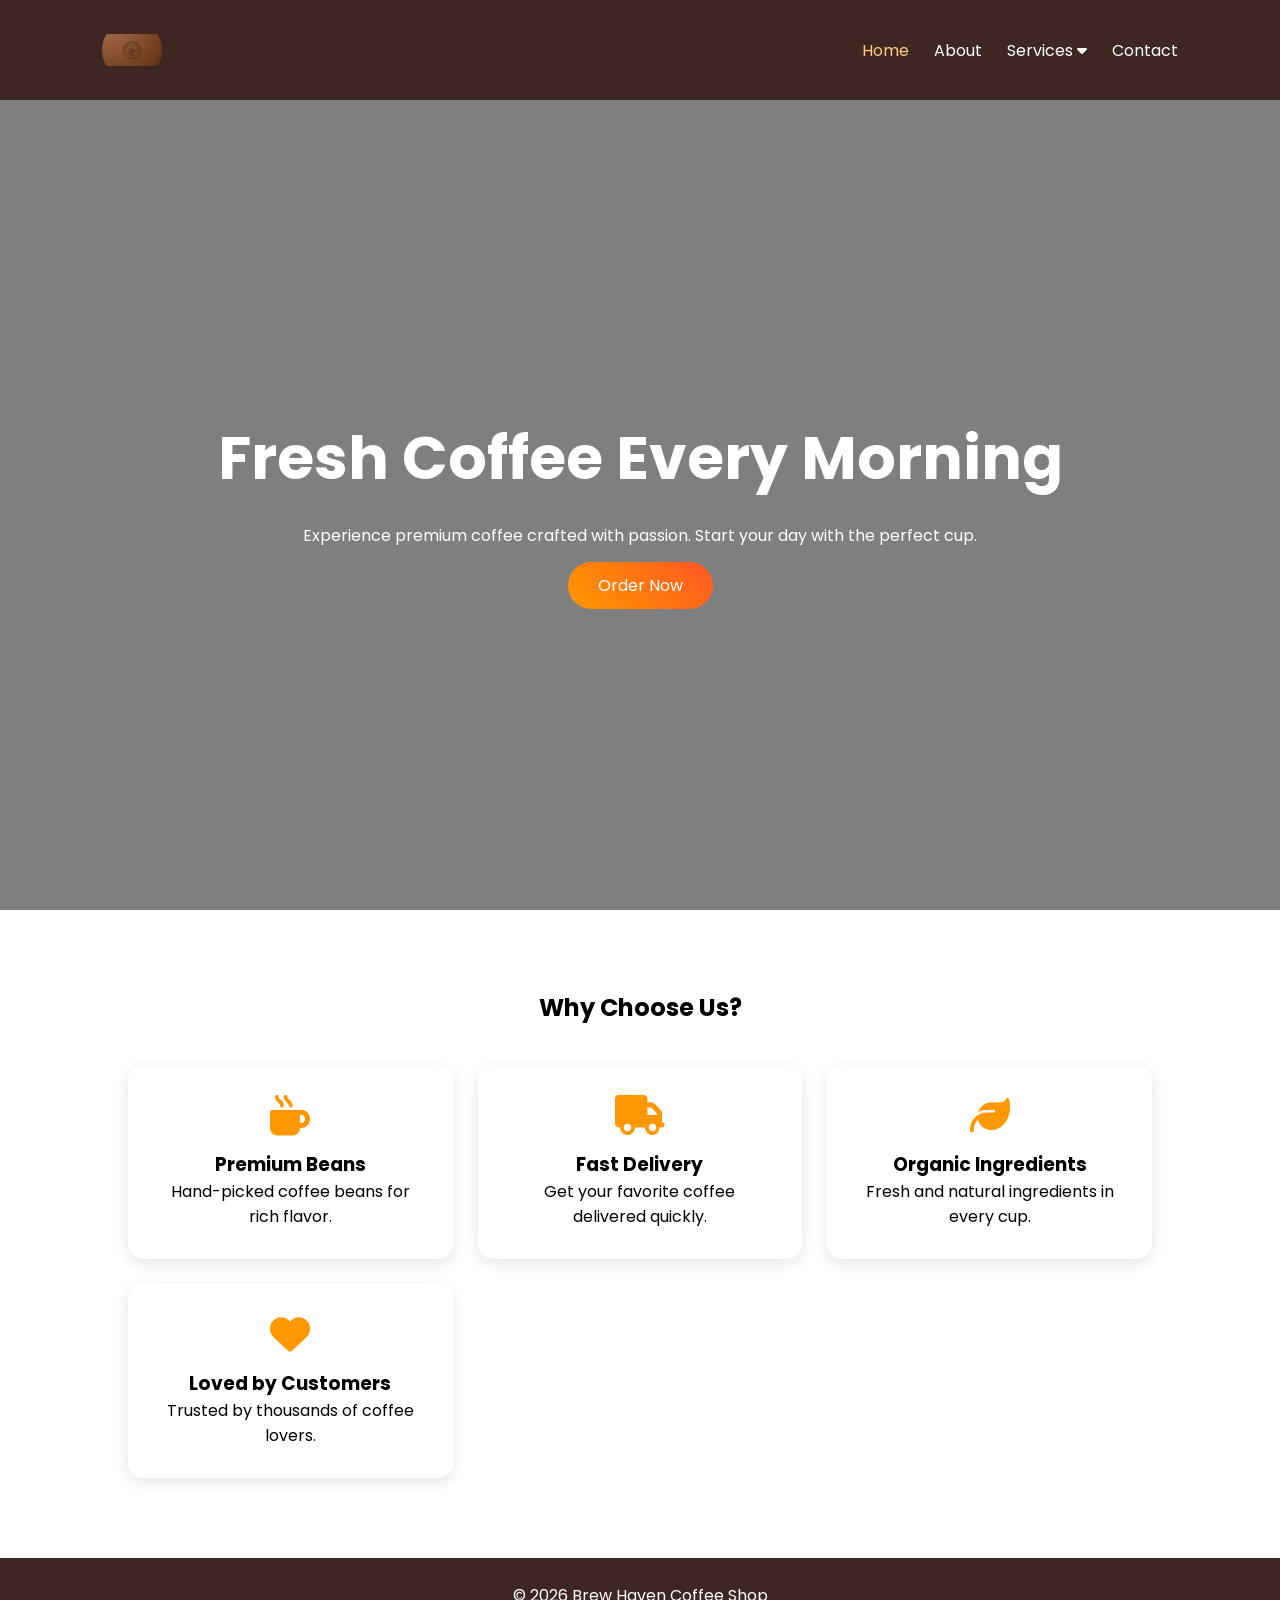
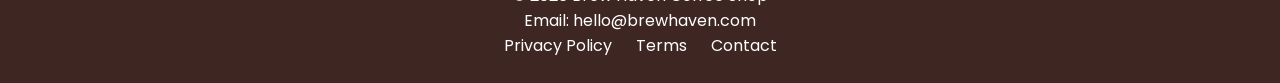
<file: index.html>
<!DOCTYPE html>
<html lang="en">
<head>
    <meta charset="UTF-8">
    <meta name="viewport" content="width=device-width, initial-scale=1.0">
    <title>Brew Haven Coffee Shop - Home</title>
    <link href="https://fonts.googleapis.com/css2?family=Poppins:wght@300;400;500;600;700&display=swap" rel="stylesheet">
    <link rel="stylesheet" href="https://cdnjs.cloudflare.com/ajax/libs/font-awesome/6.5.1/css/all.min.css">
    <link rel="stylesheet" href="style.css">
</head>
<body>
    <header>
    <nav class="navbar">
        <div class="logo">
            <a href="index.html">
                <img src="logo.png" alt="Brew Haven Logo" class="logo-img">
            </a>
        </div>
        <ul class="nav-links">
            <li><a href="index.html" class="active">Home</a></li>
            <li><a href="about.html">About</a></li>
            <li class="dropdown">
                <a href="#">Services <i class="fa-solid fa-caret-down"></i></a>
                <ul class="dropdown-menu">
                    <li><a href="#">Coffee Delivery</a></li>
                    <li><a href="#">Online Orders</a></li>
                    <li><a href="#">Event Catering</a></li>
                </ul>
            </li>
            <li><a href="contact.html">Contact</a></li>
        </ul>
     </nav>
     </header>

    <section class="hero">
        <div class="hero-content">
            <h1>Fresh Coffee Every Morning</h1>
            <p>Experience premium coffee crafted with passion. Start your day with the perfect cup.</p>
            <a href="contact.html" class="btn">Order Now</a>
        </div>
    </section>

    <section id="features" class="features">
        <h2>Why Choose Us?</h2>
        <div class="feature-container">
            <div class="card"><i class="fa-solid fa-mug-hot"></i><h3>Premium Beans</h3><p>Hand-picked coffee beans for rich flavor.</p></div>
            <div class="card"><i class="fa-solid fa-truck"></i><h3>Fast Delivery</h3><p>Get your favorite coffee delivered quickly.</p></div>
            <div class="card"><i class="fa-solid fa-leaf"></i><h3>Organic Ingredients</h3><p>Fresh and natural ingredients in every cup.</p></div>
            <div class="card"><i class="fa-solid fa-heart"></i><h3>Loved by Customers</h3><p>Trusted by thousands of coffee lovers.</p></div>
        </div>
    </section>

    <footer id="contact">
        <p>© 2026 Brew Haven Coffee Shop</p>
        <p>Email: hello@brewhaven.com</p>
        <div class="footer-links">
            <a href="#">Privacy Policy</a>
            <a href="#">Terms</a>
            <a href="contact.html">Contact</a>
        </div>
    </footer>
</body>
</html>
</file>
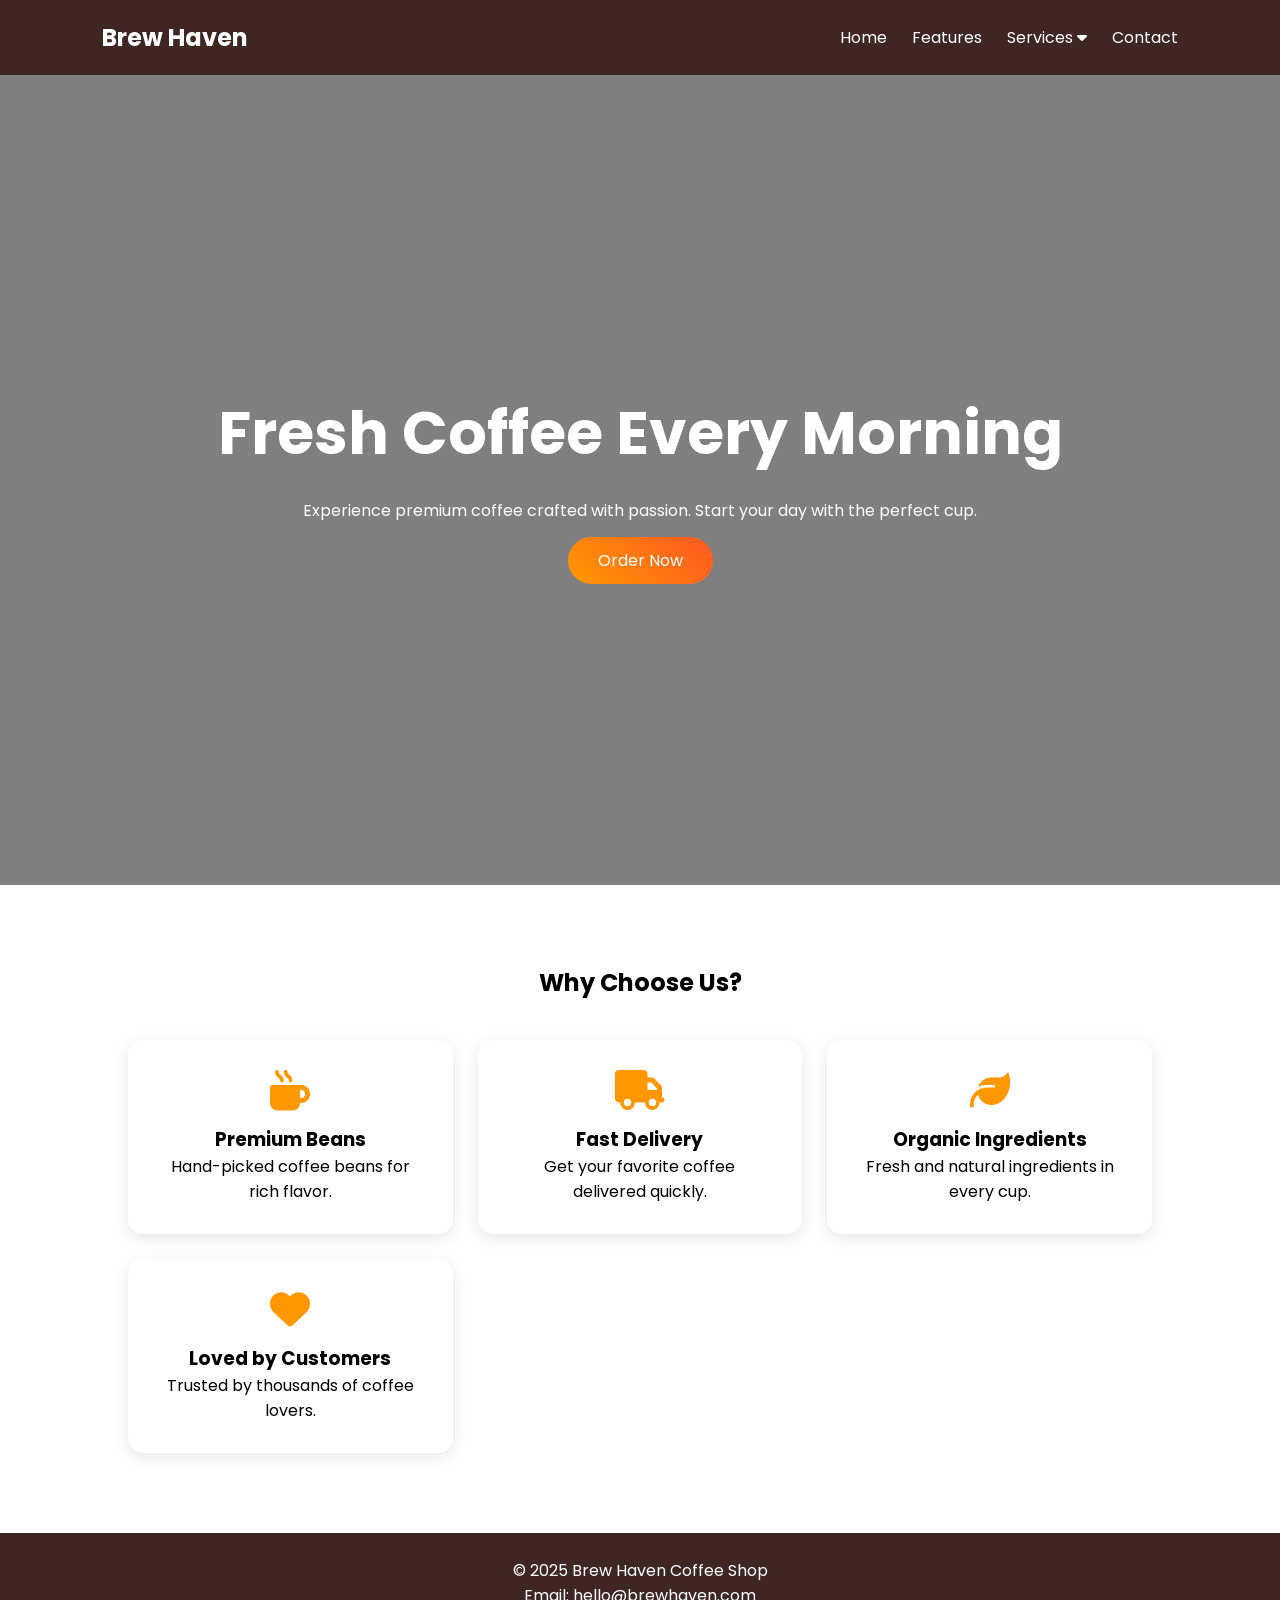
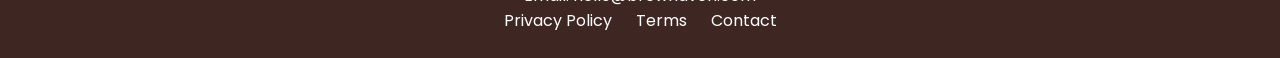
<file: Brew-Haven/index.html>
<!DOCTYPE html>
<html lang="en">
<head>
<meta charset="UTF-8">
<meta name="viewport" content="width=device-width, initial-scale=1.0">
<title>Brew Haven Coffee Shop</title>
<link href="https://fonts.googleapis.com/css2?family=Poppins:wght@300;400;500;600;700&display=swap" rel="stylesheet">
<link rel="stylesheet" href="https://cdnjs.cloudflare.com/ajax/libs/font-awesome/6.5.1/css/all.min.css">
<link rel="stylesheet" href="style.css">
</head>
<body>
<header>
<nav class="navbar">
<div class="logo" img=""> Brew Haven</div>
<ul class="nav-links">
<li><a href="#">Home</a></li>
<li><a href="#features">Features</a></li>
<li class="dropdown">
<a href="#">Services <i class="fa-solid fa-caret-down"></i></a>
<ul class="dropdown-menu">
<li><a href="#">Coffee Delivery</a></li>
<li><a href="#">Online Orders</a></li>
<li><a href="#">Event Catering</a></li>
</ul>
</li>
<li><a href="#contact">Contact</a></li>
</ul>
</nav>
</header>

<section class="hero">
<div class="hero-content">
<h1>Fresh Coffee Every Morning</h1>
<p>Experience premium coffee crafted with passion. Start your day with the perfect cup.</p>
<a href="#" class="btn">Order Now</a>
</div>
</section>

<section id="features" class="features">
<h2>Why Choose Us?</h2>
<div class="feature-container">
<div class="card"><i class="fa-solid fa-mug-hot"></i><h3>Premium Beans</h3><p>Hand-picked coffee beans for rich flavor.</p></div>
<div class="card"><i class="fa-solid fa-truck"></i><h3>Fast Delivery</h3><p>Get your favorite coffee delivered quickly.</p></div>
<div class="card"><i class="fa-solid fa-leaf"></i><h3>Organic Ingredients</h3><p>Fresh and natural ingredients in every cup.</p></div>
<div class="card"><i class="fa-solid fa-heart"></i><h3>Loved by Customers</h3><p>Trusted by thousands of coffee lovers.</p></div>
</div>
</section>

<footer id="contact">
<p>© 2025 Brew Haven Coffee Shop</p>
<p>Email: hello@brewhaven.com</p>
<div class="footer-links">
<a href="#">Privacy Policy</a>
<a href="#">Terms</a>
<a href="#">Contact</a>
</div>
</footer>
</body>
</html>
</file>
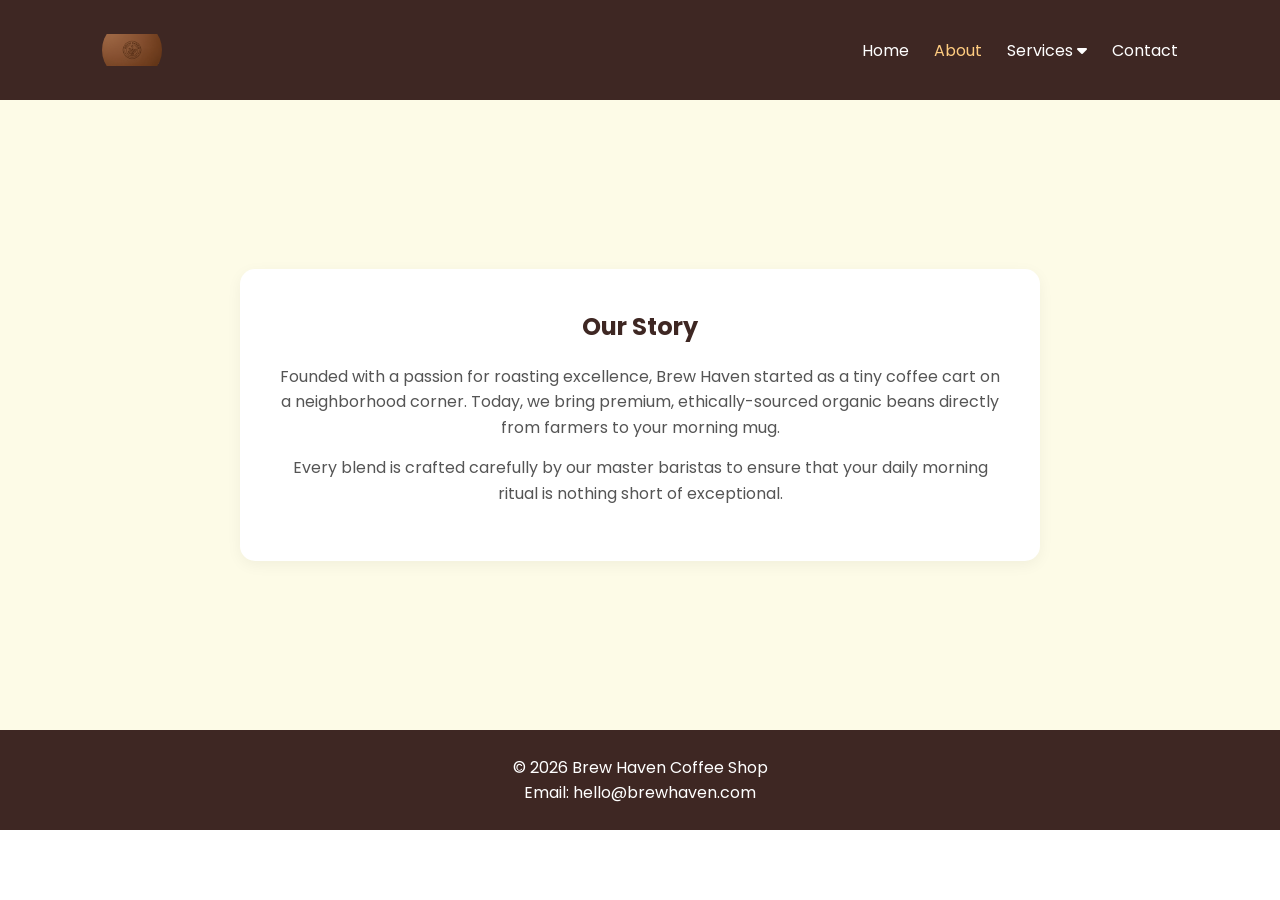
<file: about.html>
<!DOCTYPE html>
<html lang="en">
<head>
    <meta charset="UTF-8">
    <meta name="viewport" content="width=device-width, initial-scale=1.0">
    <title>About Us - Brew Haven</title>
    <link href="https://fonts.googleapis.com/css2?family=Poppins:wght@300;400;500;600;700&display=swap" rel="stylesheet">
    <link rel="stylesheet" href="https://cdnjs.cloudflare.com/ajax/libs/font-awesome/6.5.1/css/all.min.css">
    <link rel="stylesheet" href="style.css">
</head>
<body>
    <header>
        <nav class="navbar">
            <div class="logo">
                <a href="index.html">
                    <img src="logo.png" alt="Brew Haven Logo" class="logo-img">
                </a>
            </div>
            <ul class="nav-links">
                <li><a href="index.html">Home</a></li>
                <li><a href="about.html" class="active">About</a></li>
                <li class="dropdown">
                    <a href="#">Services <i class="fa-solid fa-caret-down"></i></a>
                    <ul class="dropdown-menu">
                        <li><a href="#">Coffee Delivery</a></li>
                        <li><a href="#">Online Orders</a></li>
                        <li><a href="#">Event Catering</a></li>
                    </ul>
                </li>
                <li><a href="contact.html">Contact</a></li>
            </ul>
        </nav>
    </header>

    <section class="about-section">
        <div class="about-container">
            <h2>Our Story</h2>
            <p>Founded with a passion for roasting excellence, Brew Haven started as a tiny coffee cart on a neighborhood corner. Today, we bring premium, ethically-sourced organic beans directly from farmers to your morning mug.</p>
            <p>Every blend is crafted carefully by our master baristas to ensure that your daily morning ritual is nothing short of exceptional.</p>
        </div>
    </section>

    <footer>
        <p>© 2026 Brew Haven Coffee Shop</p>
        <p>Email: hello@brewhaven.com</p>
    </footer>
</body>
</html>
</file>
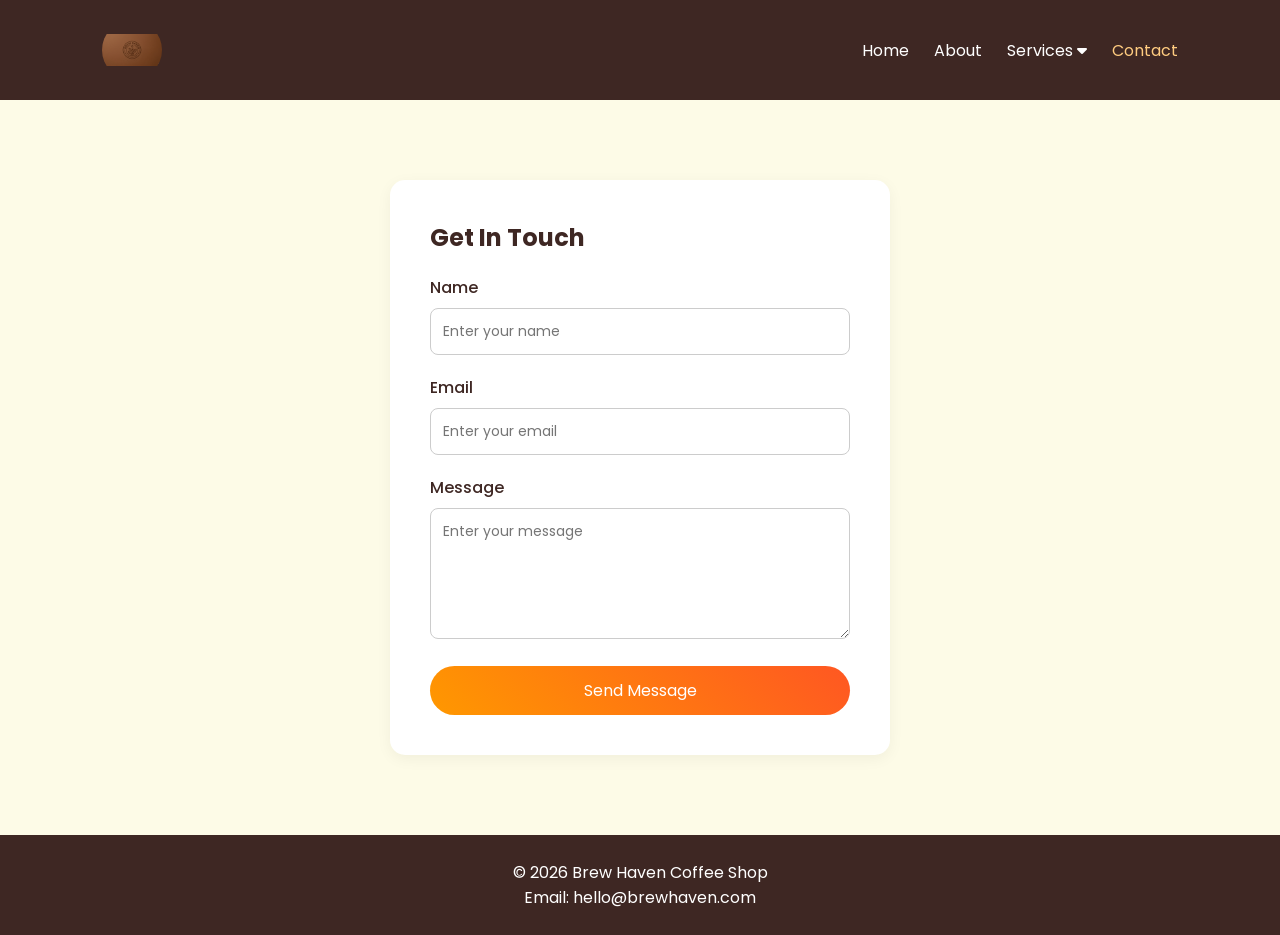
<file: contact.html>
<!DOCTYPE html>
<html lang="en">
<head>
    <meta charset="UTF-8">
    <meta name="viewport" content="width=device-width, initial-scale=1.0">
    <title>Contact Us - Brew Haven</title>
    <link href="https://fonts.googleapis.com/css2?family=Poppins:wght@300;400;500;600;700&display=swap" rel="stylesheet">
    <link rel="stylesheet" href="https://cdnjs.cloudflare.com/ajax/libs/font-awesome/6.5.1/css/all.min.css">
    <link rel="stylesheet" href="style.css">
</head>
<body>
    <header>
        <nav class="navbar">
            <div class="logo">
                <a href="index.html">
                    <img src="logo.png" alt="Brew Haven Logo" class="logo-img">
                </a>
            </div>
            <ul class="nav-links">
                <li><a href="index.html">Home</a></li>
                <li><a href="about.html">About</a></li>
                <li class="dropdown">
                    <a href="#">Services <i class="fa-solid fa-caret-down"></i></a>
                    <ul class="dropdown-menu">
                        <li><a href="#">Coffee Delivery</a></li>
                        <li><a href="#">Online Orders</a></li>
                        <li><a href="#">Event Catering</a></li>
                    </ul>
                </li>
                <li><a href="contact.html" class="active">Contact</a></li>
            </ul>
        </nav>
    </header>

    <section class="contact-section">
        <div class="form-container">
            <h2>Get In Touch</h2>
            <form name="contactForm" onsubmit="return validateForm()">
                <div class="input-group">
                    <label for="name">Name</label>
                    <input type="text" id="name" name="name" placeholder="Enter your name">
                </div>
                <div class="input-group">
                    <label for="email">Email</label>
                    <input type="email" id="email" name="email" placeholder="Enter your email">
                </div>
                <div class="input-group">
                    <label for="message">Message</label>
                    <textarea id="message" name="message" rows="5" placeholder="Enter your message"></textarea>
                </div>
                <button type="submit" class="btn btn-submit">Send Message</button>
            </form>
        </div>
    </section>

    <footer>
        <p>© 2026 Brew Haven Coffee Shop</p>
        <p>Email: hello@brewhaven.com</p>
    </footer>

    <script src="script.js"></script>
</body>
</html>
</file>
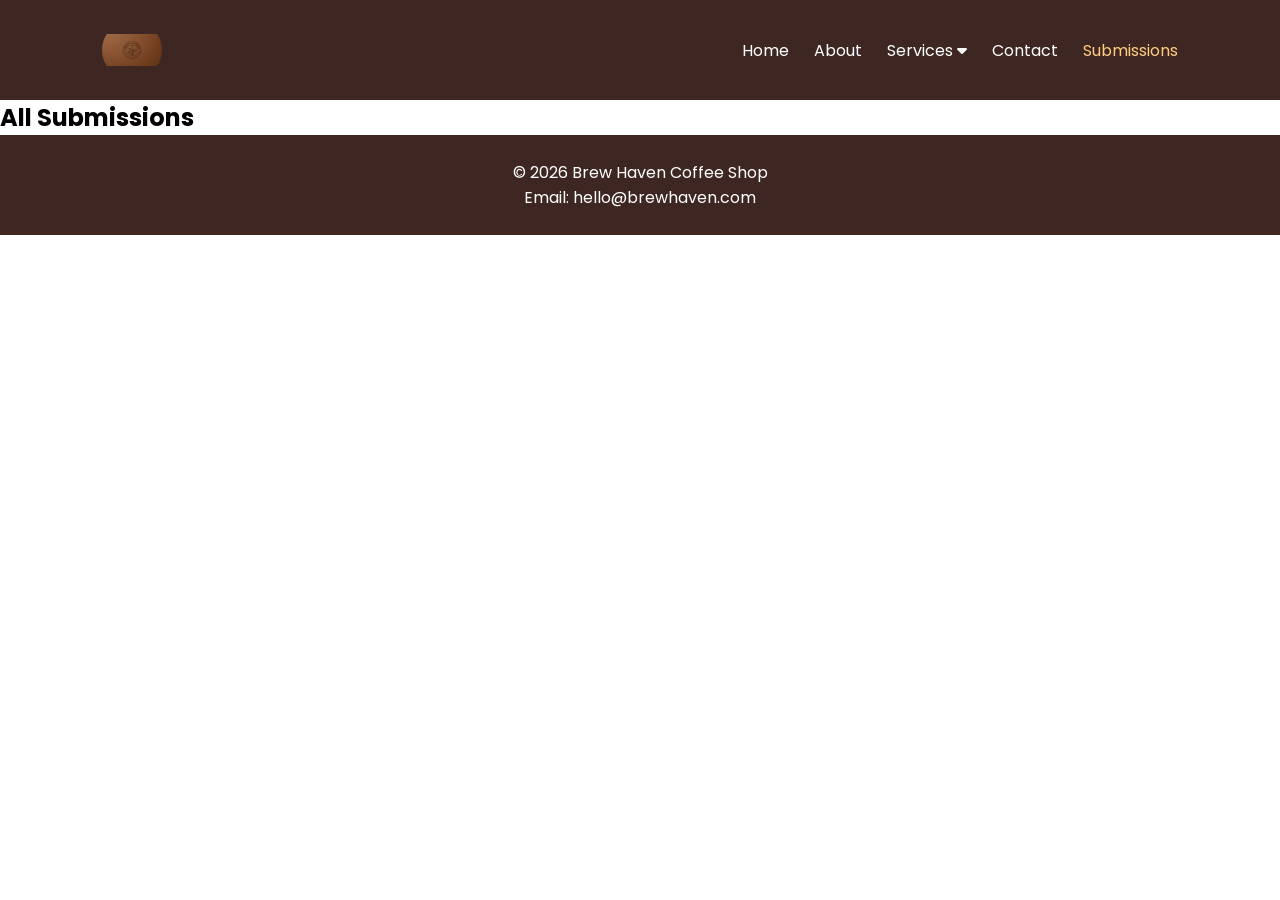
<file: submissions.html>
<!DOCTYPE html>
<html lang="en">
<head>
    <meta charset="UTF-8">
    <meta name="viewport" content="width=device-width, initial-scale=1.0">
    <title>Submissions - Brew Haven</title>
    <link href="https://fonts.googleapis.com/css2?family=Poppins:wght@300;400;500;600;700&display=swap" rel="stylesheet">
    <link rel="stylesheet" href="https://cdnjs.cloudflare.com/ajax/libs/font-awesome/6.5.1/css/all.min.css">
    <link rel="stylesheet" href="style.css">
</head>
<body>
    <header>
        <nav class="navbar">
            <div class="logo">
                <a href="index.html">
                    <img src="logo.png" alt="Brew Haven Logo" class="logo-img">
                </a>
            </div>
            <ul class="nav-links">
                <li><a href="index.html">Home</a></li>
                <li><a href="about.html">About</a></li>
                <li class="dropdown">
                    <a href="#">Services <i class="fa-solid fa-caret-down"></i></a>
                    <ul class="dropdown-menu">
                        <li><a href="#">Coffee Delivery</a></li>
                        <li><a href="#">Online Orders</a></li>
                        <li><a href="#">Event Catering</a></li>
                    </ul>
                </li>
                <li><a href="contact.html">Contact</a></li>
                <li><a href="submissions.html" class="active">Submissions</a></li>
            </ul>
        </nav>
    </header>

    <section class="submissions-section">
        <h2>All Submissions</h2>
        <ul id="list" class="submissions-list"></ul>
    </section>

    <footer>
        <p>© 2026 Brew Haven Coffee Shop</p>
        <p>Email: hello@brewhaven.com</p>
    </footer>

    <script src="script.js"></script>
</body>
</html>
</file>
<file: style.css>
* {
    margin: 0;
    padding: 0;
    box-sizing: border-box;
    font-family: 'Poppins', sans-serif;
}

html {
    scroll-behavior: smooth;
}

/* Header & Navbar */
.navbar {
    display: flex;
    justify-content: space-between;
    align-items: center;
    padding: 20px 8%;
    background: #3e2723;
}

/* Find the .logo rule in your style.css and replace/add these fields */
/* Keeps the logo container centered and clean */
.logo {
    display: flex;
    align-items: center;
}

.logo a {
    display: flex;
    align-items: center;
    text-decoration: none;
}

/* Fixes the oval squishing issue */
.logo-img {
    height: 60px;          /* Sets a definitive height */
    width: 60px;           /* Forces an equal width to maintain a perfect circle */
    border-radius: 50%;    /* Maintains clean rounded corners */
    object-fit: contain;   /* Prevents the image from cropping or stretching weirdly */
    background: transparent; 
    transition: transform 0.3s ease;
}

.logo-img:hover {
    transform: scale(1.05);
}
.nav-links {
    display: flex;
    gap: 25px;
    list-style: none;
}

.nav-links a {
    color: #fff;
    text-decoration: none;
    padding: 5px 0;
    transition: 0.3s;
}

.nav-links a:hover, .nav-links a.active {
    color: #ffcc80;
}

/* Dropdown */
.dropdown {
    position: relative;
}

.dropdown-menu {
    display: none;
    position: absolute;
    top: 30px;
    left: 0;
    background: #fff;
    list-style: none;
    min-width: 170px;
    box-shadow: 0 4px 10px rgba(0,0,0,0.1);
    z-index: 10;
}

.dropdown-menu a {
    display: block;
    padding: 10px;
    color: #333;
}

.dropdown-menu a:hover {
    background: #f5f5f5;
    color: #3e2723;
}

.dropdown:hover .dropdown-menu {
    display: block;
}

/* Hero Section */
.hero {
    height: 90vh;
    background: linear-gradient(rgba(0,0,0,.5), rgba(0,0,0,.5)), url('https://images.unsplash.com/photo-1495474472287-4d71bcdd2085?w=1600');
    background-size: cover;
    background-position: center;
    display: flex;
    justify-content: center;
    align-items: center;
    text-align: center;
    color: white;
}

.hero-content h1 {
    font-size: 60px;
    margin-bottom: 20px;
}

.hero-content p {
    margin-bottom: 25px;
}

.btn {
    text-decoration: none;
    color: #fff;
    padding: 12px 30px;
    border-radius: 30px;
    background: linear-gradient(45deg, #ff9800, #ff5722);
    border: none;
    cursor: pointer;
    font-size: 16px;
    transition: 0.3s;
}

.btn:hover {
    opacity: 0.9;
}

/* Features Section */
.features {
    padding: 80px 10%;
    text-align: center;
}

.features h2 {
    margin-bottom: 40px;
}

.feature-container {
    display: grid;
    grid-template-columns: repeat(auto-fit, minmax(250px, 1fr));
    gap: 25px;
}

.card {
    padding: 30px;
    border-radius: 15px;
    box-shadow: 0 4px 15px rgba(0,0,0,.1);
    transition: .3s;
}

.card:hover {
    transform: translateY(-10px);
}

.card i {
    font-size: 40px;
    color: #ff9800;
    margin-bottom: 15px;
}

/* About Section */
.about-section, .contact-section {
    padding: 80px 10%;
    min-height: 70vh;
    display: flex;
    justify-content: center;
    align-items: center;
    background: #fdfbe7;
}

.about-container {
    max-width: 800px;
    text-align: center;
    background: #fff;
    padding: 40px;
    border-radius: 15px;
    box-shadow: 0 4px 15px rgba(0,0,0,0.05);
}

.about-container h2, .form-container h2 {
    margin-bottom: 20px;
    color: #3e2723;
}

.about-container p {
    color: #555;
    line-height: 1.6;
    margin-bottom: 15px;
}

/* Contact Form */
.form-container {
    width: 100%;
    max-width: 500px;
    background: #fff;
    padding: 40px;
    border-radius: 15px;
    box-shadow: 0 4px 15px rgba(0,0,0,0.05);
}

.input-group {
    margin-bottom: 20px;
    text-align: left;
}

.input-group label {
    display: block;
    margin-bottom: 8px;
    font-weight: 500;
    color: #3e2723;
}

.input-group input, .input-group textarea {
    width: 100%;
    padding: 12px;
    border: 1px solid #ccc;
    border-radius: 8px;
    font-size: 14px;
    outline: none;
}

.input-group input:focus, .input-group textarea:focus {
    border-color: #ff9800;
}

.btn-submit {
    width: 100%;
}

/* Footer */
footer {
    background: #3e2723;
    color: #fff;
    text-align: center;
    padding: 25px;
}

.footer-links a {
    color: #fff;
    text-decoration: none;
    margin: 0 10px;
}

/* Responsive Styles */
@media (max-width: 768px) {
    .navbar {
        flex-direction: column;
        gap: 15px;
        text-align: center;
    }
    .nav-links {
        flex-direction: column;
        gap: 12px;
        width: 100%;
    }
    .dropdown-menu {
        position: relative;
        top: 0;
        min-width: 100%;
    }
    .hero-content h1 {
        font-size: 38px;
    }
}
</file>
<file: Brew-Haven/style.css>
*{margin:0;padding:0;box-sizing:border-box;font-family:'Poppins',sans-serif;}
html{scroll-behavior:smooth;}
.navbar{display:flex;justify-content:space-between;align-items:center;padding:20px 8%;background:#3e2723;}
.logo{color:#fff;font-size:24px;font-weight:700;}
.nav-links{display:flex;gap:25px;list-style:none;}
.nav-links a{color:#fff;text-decoration:none;}
.nav-links a:hover{color:#ffcc80;}
.dropdown{position:relative;}
.dropdown-menu{display:none;position:absolute;top:30px;left:0;background:#fff;list-style:none;min-width:170px;}
.dropdown-menu a{display:block;padding:10px;color:#333;}
.dropdown:hover .dropdown-menu{display:block;}
.hero{height:90vh;background:linear-gradient(rgba(0,0,0,.5),rgba(0,0,0,.5)),url('https://images.unsplash.com/photo-1495474472287-4d71bcdd2085?w=1600');background-size:cover;background-position:center;display:flex;justify-content:center;align-items:center;text-align:center;color:white;}
.hero-content h1{font-size:60px;margin-bottom:20px;}
.hero-content p{margin-bottom:25px;}
.btn{text-decoration:none;color:#fff;padding:12px 30px;border-radius:30px;background:linear-gradient(45deg,#ff9800,#ff5722);}
.features{padding:80px 10%;text-align:center;}
.features h2{margin-bottom:40px;}
.feature-container{display:grid;grid-template-columns:repeat(auto-fit,minmax(250px,1fr));gap:25px;}
.card{padding:30px;border-radius:15px;box-shadow:0 4px 15px rgba(0,0,0,.1);transition:.3s;}
.card:hover{transform:translateY(-10px);}
.card i{font-size:40px;color:#ff9800;margin-bottom:15px;}
footer{background:#3e2723;color:#fff;text-align:center;padding:25px;}
.footer-links a{color:#fff;text-decoration:none;margin:0 10px;}
@media(max-width:768px){.navbar,.nav-links{flex-direction:column}.hero-content h1{font-size:38px;}}
</file>
